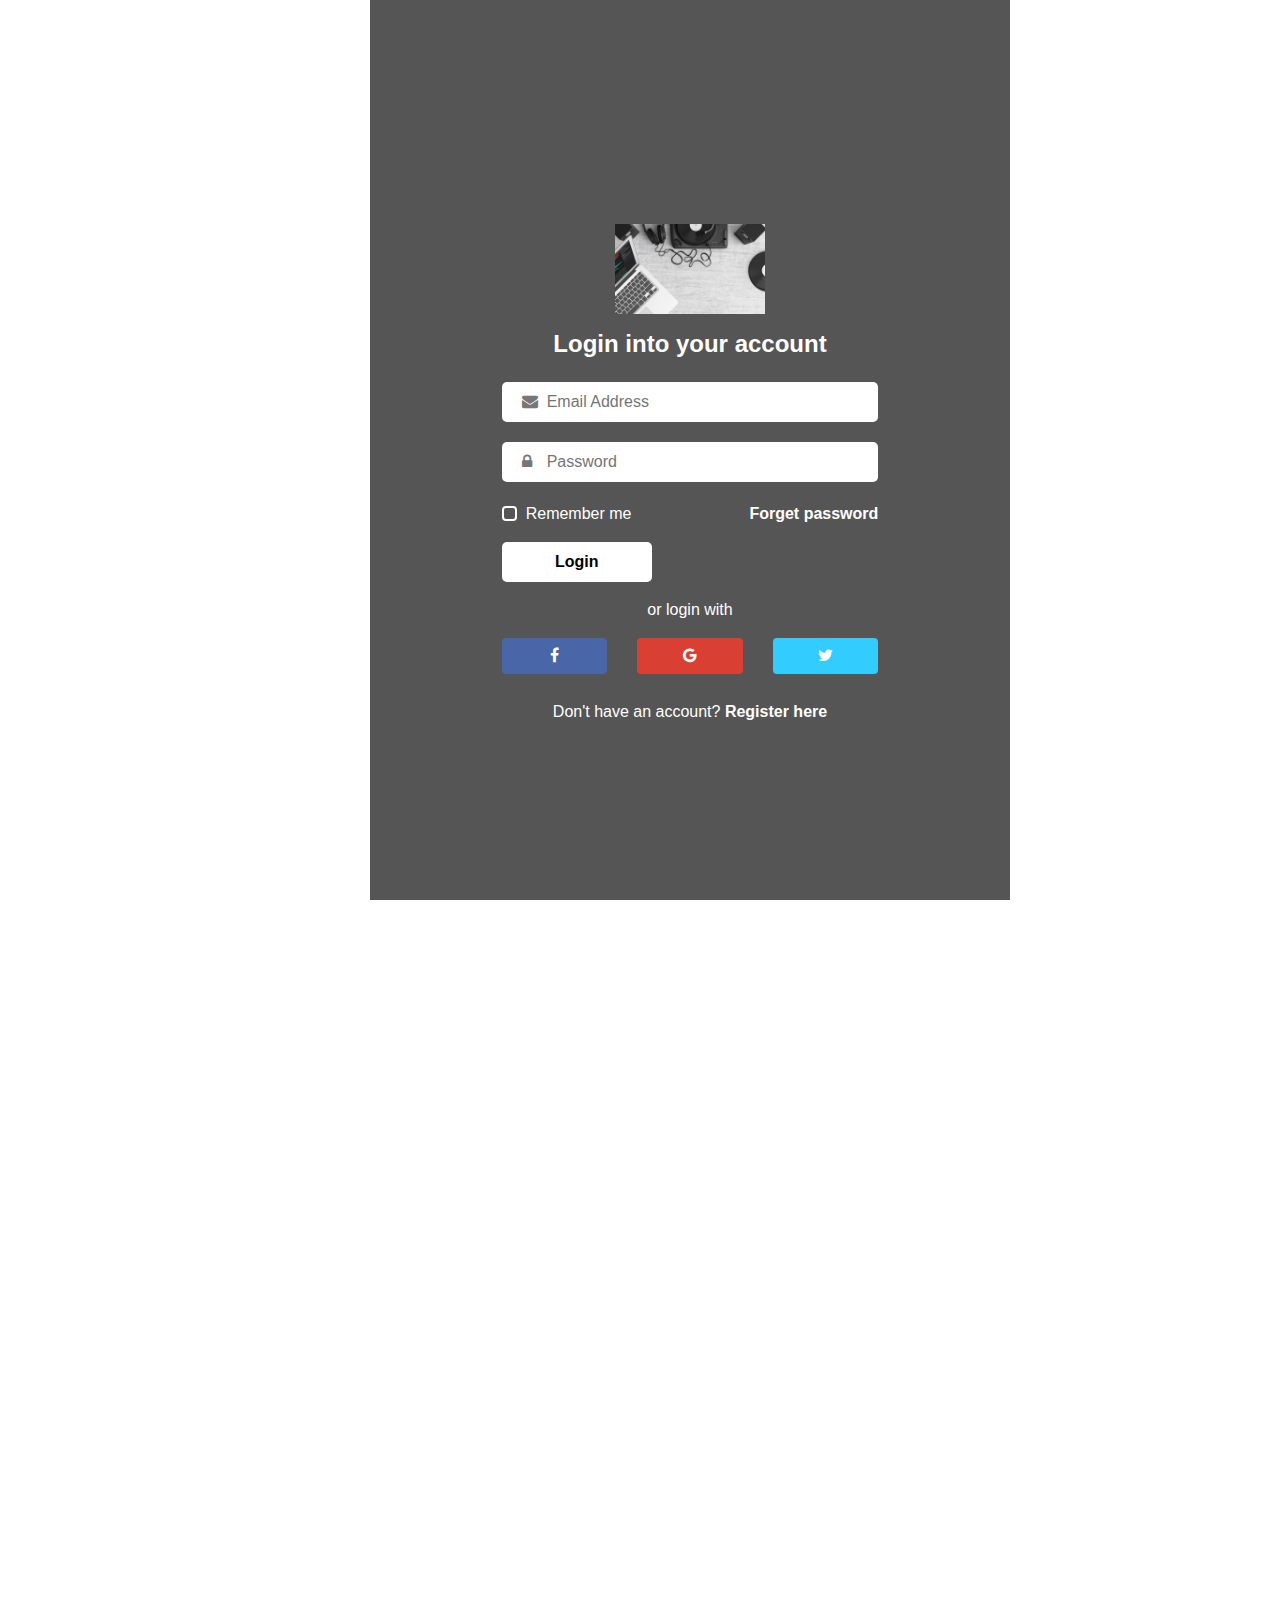
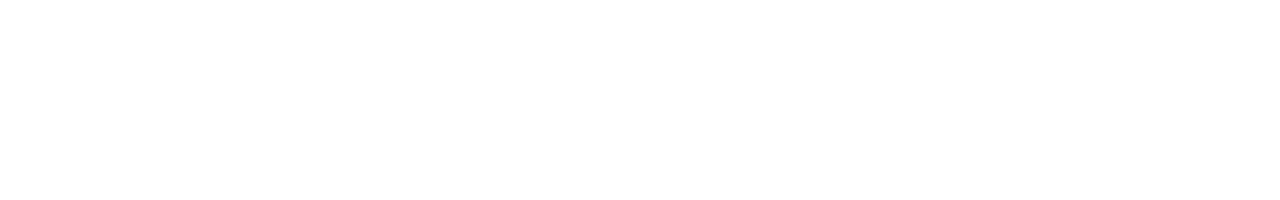
<file: index.html>
<!DOCTYPE html><html><head><title></title><meta charset="utf-8"><meta name="viewport" content="width=device-width,initial-scale=1,shrink-to-fit=no"><link rel="stylesheet" type="text/css" href="style.css"><link rel="stylesheet" href="https://stackpath.bootstrapcdn.com/bootstrap/4.3.1/css/bootstrap.min.css"><script src="https://code.jquery.com/jquery-3.3.1.slim.min.js"></script><link href="https://stackpath.bootstrapcdn.com/font-awesome/4.7.0/css/font-awesome.min.css" rel="stylesheet"></head><body><div class="container-fluid"><div class="row"><div class="col-lg-6 col-md-6 form-container" style="margin-left:370px"><div class="col-lg-8 col-md-12 col-sm-9 col-xs-12 form-box text-center"><div class="logo mt-5 mb-3"><img src="bg1.jpg" width="150px"></div><div class="heading mb-3"><h4>Login into your account</h4></div><form><div class="form-input"><span><i class="fa fa-envelope"></i></span> <input type="email" placeholder="Email Address" required></div><div class="form-input"><span><i class="fa fa-lock"></i></span> <input type="password" placeholder="Password" required></div><div class="row mb-3"><div class="col-6 d-flex"><div class="custom-control custom-checkbox"><input type="checkbox" class="custom-control-input" id="cb1"> <label class="custom-control-label text-white" for="cb1">Remember me</label></div></div><div class="col-6 text-right"><a href="forget.html" class="forget-link">Forget password</a></div></div><div class="text-left mb-3"><button type="submit" class="btn">Login</button></div><div class="text-white mb-3">or login with</div><div class="row mb-3"><div class="col-4"><a href="" class="btn btn-block btn-social btn-facebook"><i class="fa fa-facebook"></i></a></div><div class="col-4"><a href="" class="btn btn-block btn-social btn-google"><i class="fa fa-google"></i></a></div><div class="col-4"><a href="" class="btn btn-block btn-social btn-twitter"><i class="fa fa-twitter"></i></a></div></div><div class="text-white">Don't have an account? <a href="register.html" class="register-link">Register here</a></div></form></div></div><div class="col-lg-6 col-md-6 d-none d-md-block image-container"></div></div></div></body></html>
</file>
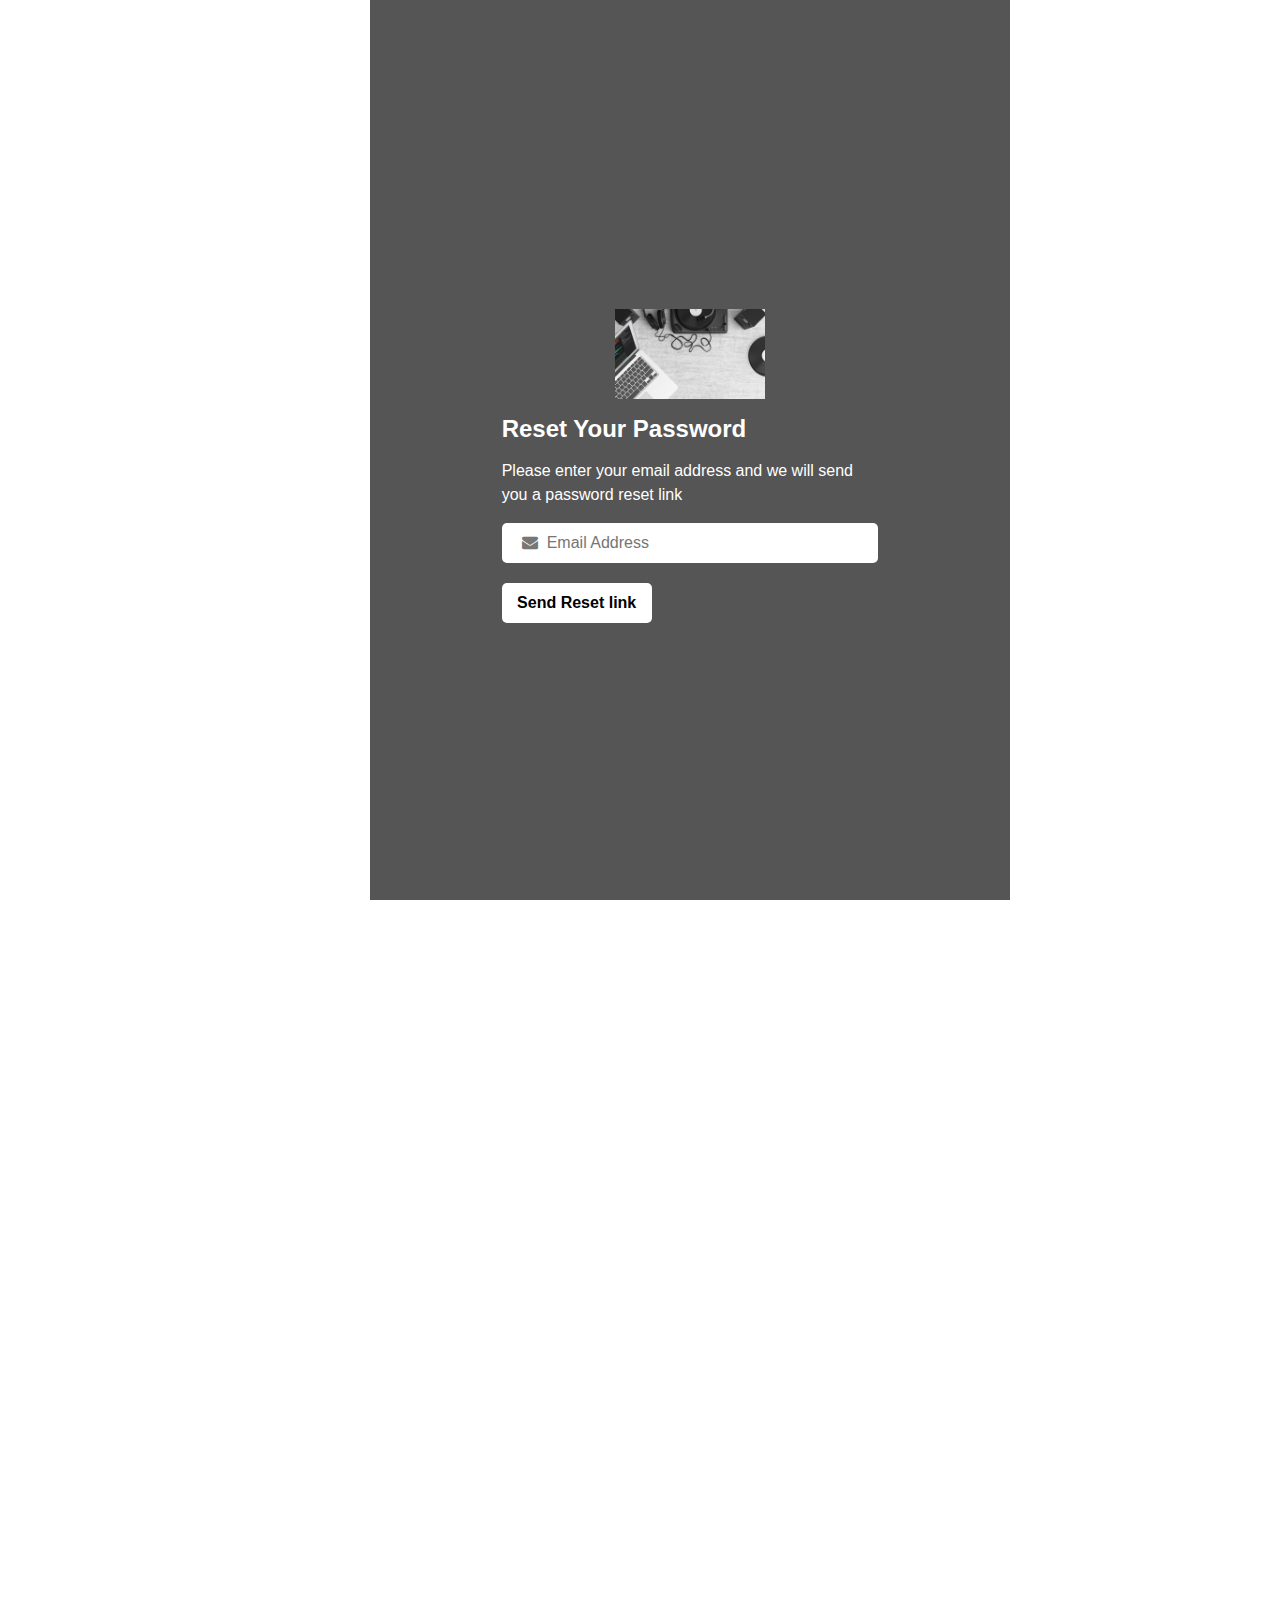
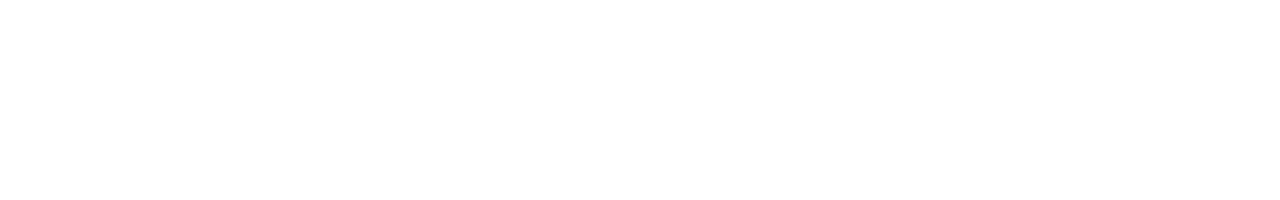
<file: forget.html>
<!DOCTYPE html>
<html>
<head>
	<title></title>
	<meta charset="utf-8">
	<meta name="viewport" content="width=device-width, initial-scale=1, shrink-to-fit=no">
	<link rel="stylesheet" type="text/css" href="style.css">
	<link rel="stylesheet" href="https://stackpath.bootstrapcdn.com/bootstrap/4.3.1/css/bootstrap.min.css">
	<script src="https://code.jquery.com/jquery-3.3.1.slim.min.js"></script>
	<link href="https://stackpath.bootstrapcdn.com/font-awesome/4.7.0/css/font-awesome.min.css" rel="stylesheet">
</head>
<body>
	<div class="container-fluid">
		<div class="row">
			<div class="col-lg-6 col-md-6 form-container" style="margin-left: 370px;">
				<div class="col-lg-8 col-md-12 col-sm-9 col-xs-12 form-box">
					<div class="logo mt-5 mb-3 text-center">
						<img src="bg1.jpg" width="150px">
					</div>
					<div class="reset-form d-block">
						<form class="reset-password-form">
							<h4 class="mb-3">Reset Your Password</h4>
							<p class="mb-3 text-white">
								Please enter your email address and we will send you a password reset link
							</p>
							<div class="form-input">
								<span><i class="fa fa-envelope"></i></span>
								<input type="email" placeholder="Email Address" required>
							</div>
							<div class="mb-3">
								<button type="submit" class="btn">Send Reset link</button>
							</div>
						</form>
					</div>
					<div class="reset-confirmation d-none">
						<div class="mb-4">
							<h4 class="mb-3">Link was sent</h4>
							<h6 class="text-white">Please, check your inbox</h6>
						</div>
						<div>
							<a href="login.html">
								<button type="submit" class="btn">Login Now</button>
							</a>
						</div>
					</div>
				</div>
			</div>

			<div class="col-lg-6 col-md-6 d-none d-md-block image-container"></div>
		</div>
	</div>

	<script type="text/javascript">
		function PasswordReset() {
			$('form.reset-password-form').on('submit', function(e){
				e.preventDefault();
				$('.reset-form')
				.removeClass('d-block')
				.addClass('d-none');
				$('.reset-confirmation').addClass('d-block');
			});
		}

		window.addEventListener('load',function(){
			PasswordReset();
		});
	</script>
</body>
</html>
</file>
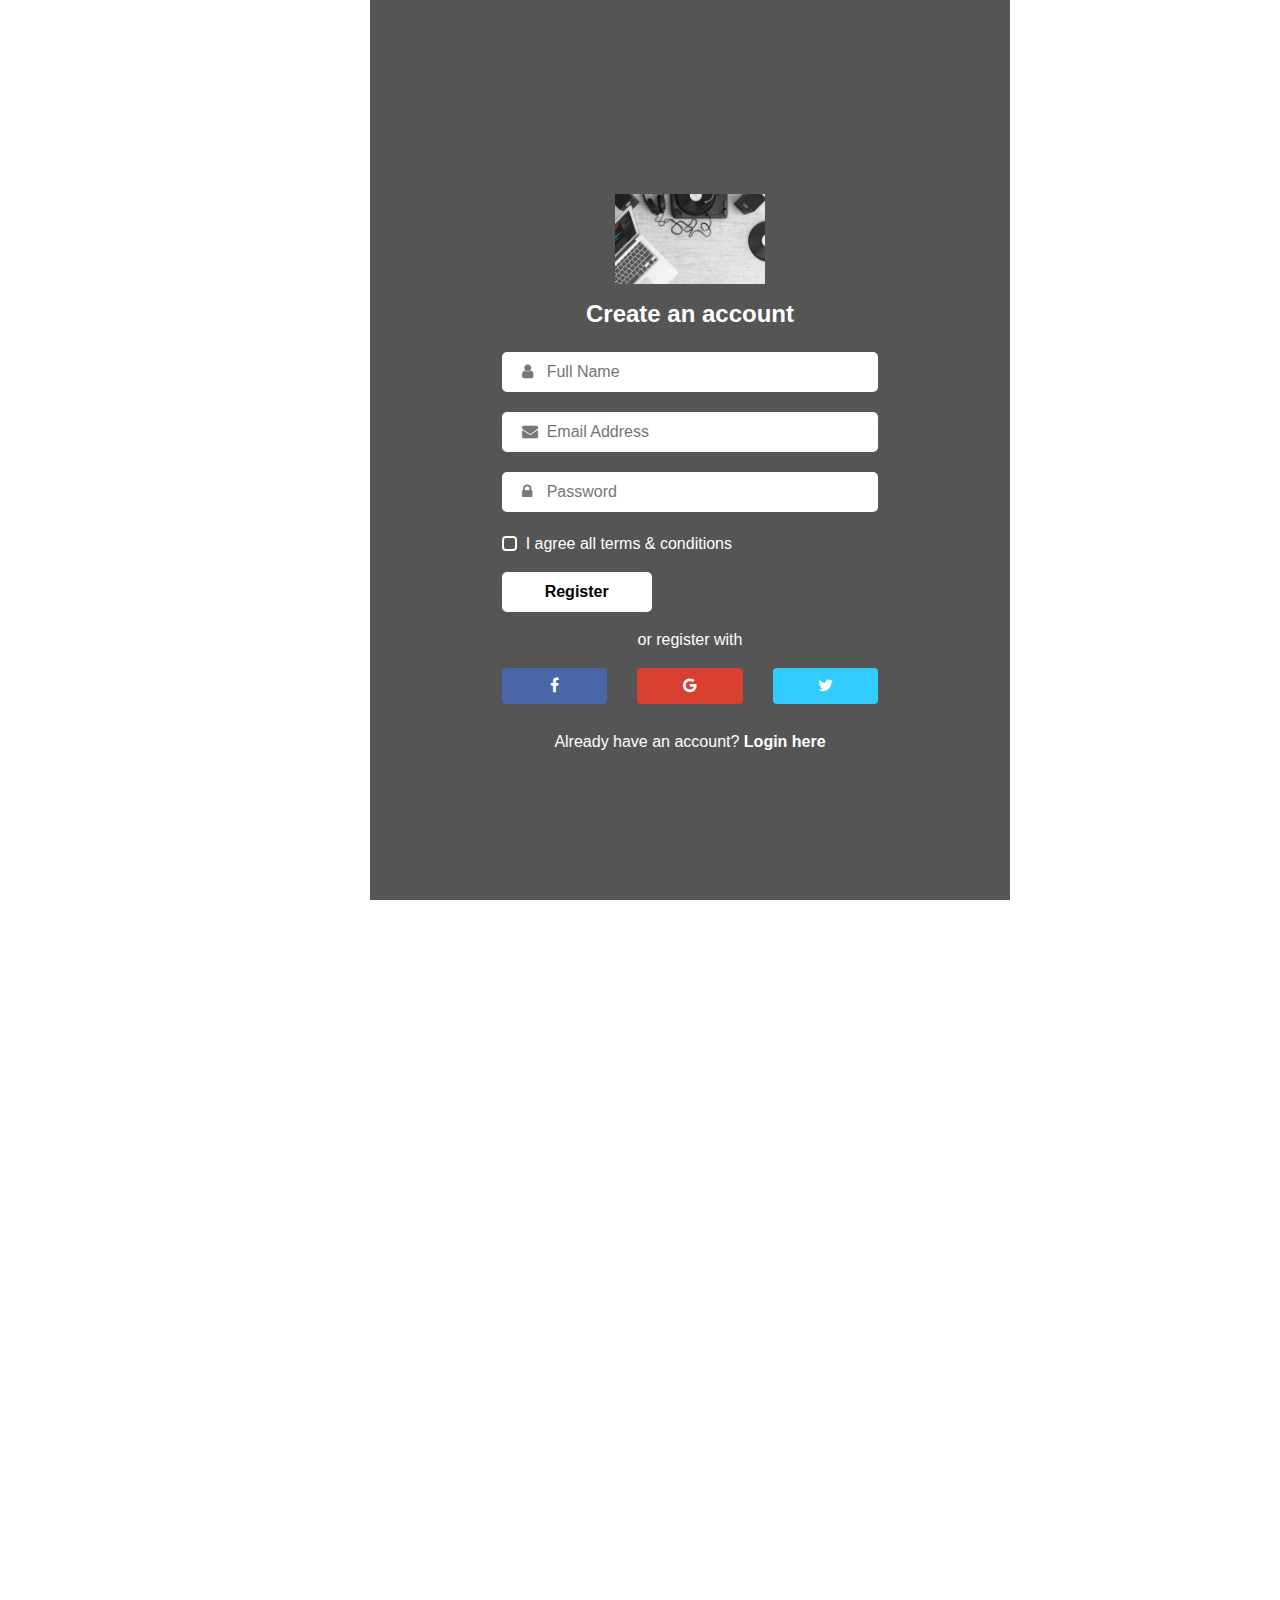
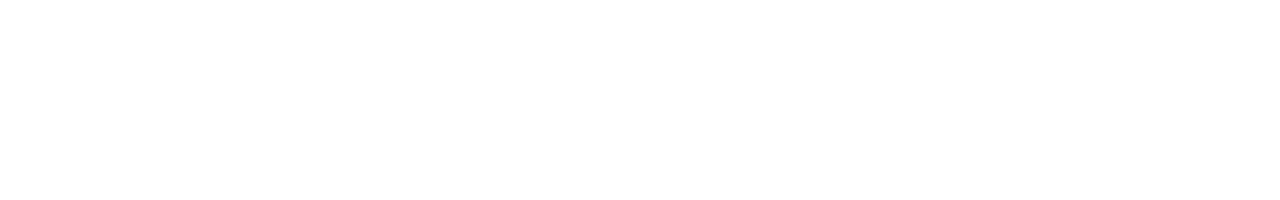
<file: register.html>
<!DOCTYPE html>
<html>
<head>
	<title>Register</title>
	<meta charset="utf-8">
	<meta name="viewport" content="width=device-width, initial-scale=1, shrink-to-fit=no">
	<link rel="stylesheet" type="text/css" href="style.css">
	<link rel="stylesheet" href="https://stackpath.bootstrapcdn.com/bootstrap/4.3.1/css/bootstrap.min.css">
	<script src="https://code.jquery.com/jquery-3.3.1.slim.min.js"></script>
	<link href="https://stackpath.bootstrapcdn.com/font-awesome/4.7.0/css/font-awesome.min.css" rel="stylesheet">
</head>
<body>
	<div class="container-fluid">
		<div class="row">
			<div class="col-lg-6 col-md-6 form-container" style="margin-left: 370px;">
				<div class="col-lg-8 col-md-12 col-sm-9 col-xs-12 form-box text-center">
					<div class="logo mt-5 mb-3">
						<img src="bg1.jpg" width="150px">
					</div>
					<div class="heading mb-3">
						<h4>Create an account</h4>
					</div>
					<form>
						<div class="form-input">
							<span><i class="fa fa-user"></i></span>
							<input type="text" placeholder="Full Name" required>
						</div>
						<div class="form-input">
							<span><i class="fa fa-envelope"></i></span>
							<input type="email" placeholder="Email Address" required>
						</div>
						<div class="form-input">
							<span><i class="fa fa-lock"></i></span>
							<input type="password" placeholder="Password" required>
						</div>
						<div class="row mb-3">
							<div class="col-12 d-flex">
								<div class="custom-control custom-checkbox">
									<input type="checkbox" class="custom-control-input" id="cb1">
									<label class="custom-control-label text-white" for="cb1">I agree all terms & conditions</label>
								</div>
							</div>
						</div>
						<div class="text-left mb-3">
							<button type="submit" class="btn">Register</button>
						</div>
						<div class="text-white mb-3">or register with</div>
						<div class="row mb-3">
							<div class="col-4">
								<a href="" class="btn btn-block btn-social btn-facebook">
									<i class="fa fa-facebook"></i>
								</a>
							</div>
							<div class="col-4">
								<a href="" class="btn btn-block btn-social btn-google">
									<i class="fa fa-google"></i>
								</a>
							</div>
							<div class="col-4">
								<a href="" class="btn btn-block btn-social btn-twitter">
									<i class="fa fa-twitter"></i>
								</a>
							</div>
						</div>
						<div class="text-white">Already have an account?
							<a href="index.html" class="login-link">Login here</a>
						</div>
					</form>
				</div>
			</div>

			<div class="col-lg-6 col-md-6 d-none d-md-block image-container"></div>
		</div>
	</div>
</body>
</html>
</file>
<file: style.css>
.image-container{
/*     background: url('image/bg1.jpg') center no-repeat; */
    background-size: cover;
    height: 100vh;
}

.form-container{
    background-color: #555555;
    display: flex;
    justify-content: center;
}

.form-box{
    display: flex;
    flex-direction: column;
    justify-content: center;
    min-height: 100vh;
}

.form-box h4{
    font-weight: bold;
    color: #fff;
}

.form-box .form-input {
    position: relative;
}

.form-box .form-input input{
    width: 100%;
    height: 40px;
    margin-bottom: 20px;
    border: none;
    border-radius: 5px;
    outline: none;
    background: white;
    padding-left: 45px;
}

.form-box .form-input span{
    position: absolute;
    top: 8px;
    padding-left: 20px;
    color: #777;
}

.form-box .form-input input::placeholder{
    padding-left: 0px;
}

.form-box .form-input input:focus,
.form-box .form-input input:valid{
    border-bottom: 2px solid #dc3545;
}

.form-box input[type="checkbox"]:not(:checked) + label:before{
    background: transparent;
    border: 2px solid #fff;
    width: 15px;
    height: 15px;
}

.form-box .custom-checkbox .custom-control-input:checked ~ .custom-control-label::before{
    background-color: #dc3545;
    border: 0px;
}

.form-box button[type="submit"]{
    border: none;
    cursor: pointer;
    width: 150px;
    height: 40px;
    border-radius: 5px;
    background-color: #fff;
    color: #000;
    font-weight: bold;
    transition: 0.5s;
}

.form-box button[type="submit"]:hover{
    -webkit-box-shadow: 0px 9px 10px -2px rgba(0,0,0,0.55);
    -moz-box-shadow: 0px 9px 10px -2px rgba(0,0,0,0.55);
    box-shadow: 0px 9px 10px -2px rgba(0,0,0,0.55);
}

.forget-link, .register-link, .login-link{
    color: #fff;
    font-weight: bold;
}

.forget-link:hover, .register-link:hover, .login-link:hover{
    color: #292525;
}

.form-box .btn-social{
    color: #fff;
    border: 0;
    margin-bottom: 10px;
}

.form-box .btn-facebook{
    background: #4866a8;
}

.form-box .btn-google{
    background: #da3f34
}

.form-box .btn-twitter{
    background: #33ccff;
}

.form-box .btn-facebook:hover{
    color: #fff;
    background: #3d5785;
}

.form-box .btn-google:hover{
    background: #bf3b31;
    color: #fff;
}

.form-box .btn-twitter:hover{
    background: #2eb7e5;
    color: #fff;
}
</file>
